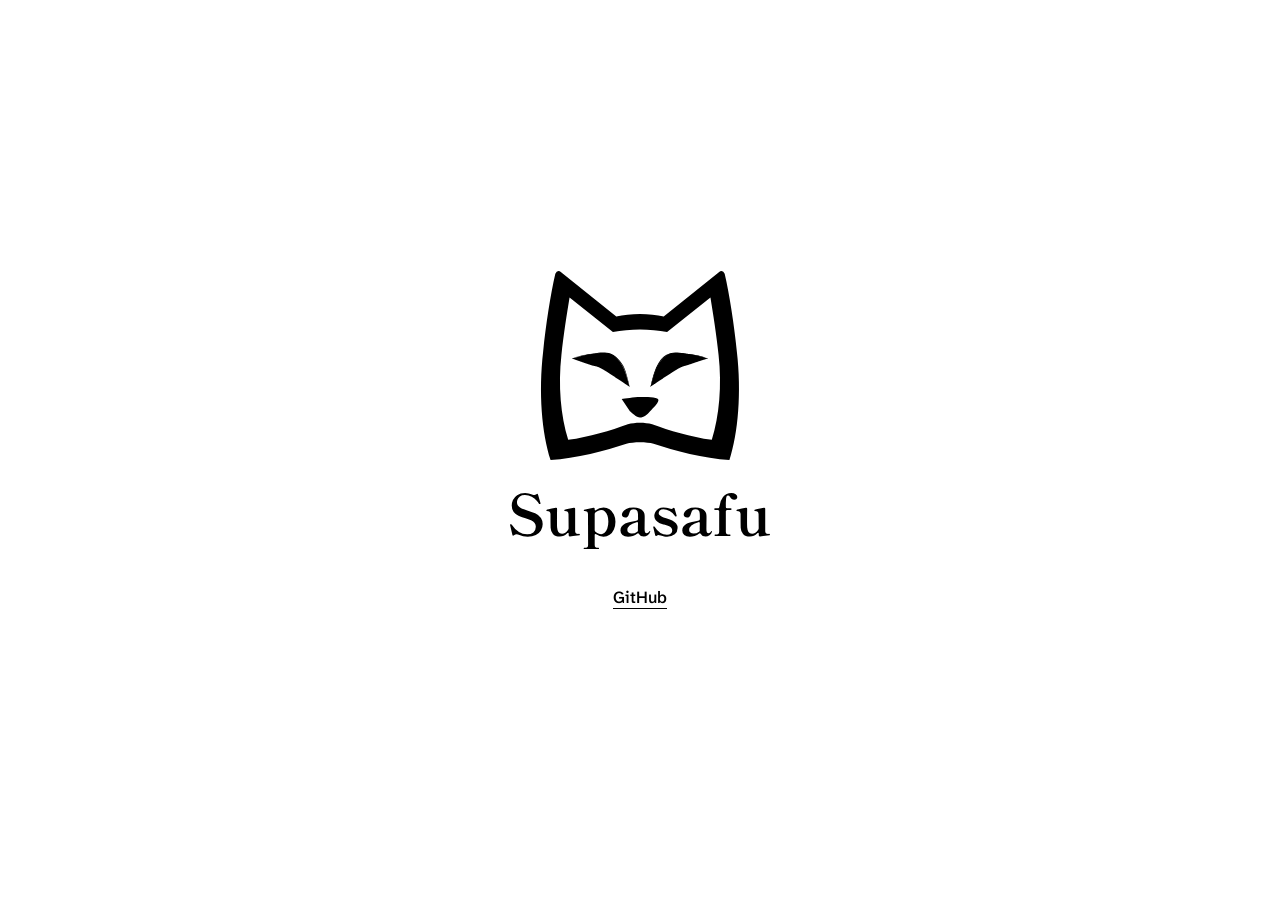
<file: index.html>
<!doctype html>
<html lang="fr">
<head>
<meta charset="utf-8">
<meta name="viewport" content="width=device-width, initial-scale=1">
<meta http-equiv="Content-Security-Policy" content="default-src 'none'; style-src 'self'; font-src 'self'; img-src 'self'; base-uri 'none'; form-action 'none'; upgrade-insecure-requests">
<meta name="referrer" content="strict-origin-when-cross-origin">
<title>Supasafu</title>
<meta name="color-scheme" content="light">
<meta name="theme-color" content="#FFFFFF">
<link rel="icon" href="/favicon.ico" sizes="32x32">
<link rel="icon" href="/favicon.svg" type="image/svg+xml">
<link rel="apple-touch-icon" href="/apple-touch-icon.png">
<link rel="preload" href="/fonts/atkinson-hyperlegible-next-latin-500-normal.woff2" as="font" type="font/woff2" crossorigin>
<link rel="stylesheet" href="/style.css">
<link rel="canonical" href="https://supasafu.com/">
<link rel="me" href="https://github.com/supasafu">
<meta property="og:type" content="website">
<meta property="og:site_name" content="Supasafu">
<meta property="og:title" content="Supasafu">
<meta property="og:url" content="https://supasafu.com/">
<meta property="og:image" content="https://supasafu.com/img/supasafu-social.png">
<meta property="og:image:width" content="1280">
<meta property="og:image:height" content="640">
<meta property="og:image:alt" content="Le masque de chat de Supasafu">
<meta name="twitter:card" content="summary_large_image">
</head>
<body>
<main class="stage">
  <h1 class="brand"><svg class="mask" viewBox="190 24 620 590" aria-hidden="true" focusable="false"><path fill-rule="evenodd" d="M236 600 C 210 520, 200 400, 214 280 C 222 200, 236 110, 250 50 Q 256 36, 268 46 L 430 176 C 470 166, 530 166, 570 176 L 732 46 Q 744 36, 750 50 C 764 110, 778 200, 786 280 C 800 400, 790 520, 764 600 C 690 596, 600 572, 540 552 C 520 546, 480 546, 460 552 C 400 572, 310 596, 236 600 Z M288 540 C 266 470, 258 380, 268 290 C 274 230, 284 170, 292 120 L 420 222 C 470 212, 530 212, 580 222 L 708 120 C 716 170, 726 230, 732 290 C 742 380, 734 470, 712 540 C 650 532, 586 512, 536 494 C 514 488, 486 488, 464 494 C 414 512, 350 532, 288 540 Z"/><path d="M445.9 419.4 L450.1 418.8 L455.6 418.1 L462.2 417.3 L469.6 416.4 L477.4 415.4 L485.2 414.5 L492.9 413.8 L500.0 413.5 L507.3 413.5 L515.3 413.7 L523.7 414.0 L531.9 414.6 L539.4 415.5 L545.8 416.7 L550.7 418.3 L553.6 420.3 L554.4 423.2 L553.4 427.2 L550.8 432.0 L547.0 437.1 L542.5 442.2 L537.9 447.2 L533.5 451.8 L529.8 455.8 L526.6 459.4 L523.1 462.9 L519.5 466.1 L515.7 468.9 L511.8 471.2 L507.8 472.9 L503.9 473.9 L500.0 474.2 L496.0 473.6 L491.6 471.9 L487.2 469.5 L482.8 466.5 L478.8 463.3 L475.3 460.2 L472.4 457.6 L470.2 455.7 Z"/><path d="M469.4 384.2 L469.3 383.9 L469.2 383.5 L469.0 383.1 L468.9 382.6 L468.7 382.0 L468.6 381.5 L468.4 380.9 L468.2 380.3 L468.0 379.7 L467.9 379.1 L467.7 378.5 L467.5 377.9 L467.3 377.2 L467.2 376.5 L467.0 375.9 L466.8 375.2 L466.6 374.5 L466.4 373.7 L466.2 373.0 L466.0 372.2 L465.8 371.4 L465.5 370.6 L465.3 369.8 L465.1 369.0 L464.9 368.2 L464.6 367.4 L464.4 366.5 L464.2 365.7 L463.9 364.8 L463.7 364.0 L463.4 363.1 L463.2 362.2 L462.9 361.3 L462.7 360.4 L462.4 359.5 L462.1 358.6 L461.9 357.7 L461.6 356.8 L461.3 355.8 L461.0 354.9 L460.8 354.0 L460.5 353.1 L460.2 352.1 L459.9 351.2 L459.6 350.3 L459.3 349.3 L459.0 348.4 L458.7 347.5 L458.4 346.5 L458.1 345.6 L457.8 344.7 L457.5 343.8 L457.2 342.8 L456.8 341.9 L456.5 341.0 L456.2 340.1 L455.9 339.2 L455.5 338.3 L455.2 337.4 L454.9 336.6 L454.5 335.7 L454.2 334.8 L453.9 334.0 L453.5 333.1 L453.2 332.3 L452.8 331.5 L452.5 330.7 L452.2 329.9 L451.8 329.1 L451.5 328.3 L451.1 327.6 L450.7 326.8 L450.4 326.1 L450.0 325.4 L449.7 324.7 L449.3 324.0 L449.0 323.4 L448.6 322.7 L448.2 322.1 L447.9 321.4 L447.5 320.8 L447.1 320.2 L446.8 319.6 L446.4 319.0 L446.0 318.4 L445.7 317.9 L445.3 317.3 L444.9 316.7 L444.6 316.1 L444.2 315.5 L443.8 315.0 L443.4 314.4 L443.1 313.8 L442.7 313.3 L442.3 312.7 L441.9 312.2 L441.6 311.6 L441.2 311.1 L440.8 310.5 L440.4 310.0 L440.0 309.5 L439.6 309.0 L439.2 308.4 L438.8 307.9 L438.4 307.4 L438.1 306.9 L437.7 306.4 L437.3 305.9 L436.9 305.4 L436.5 304.9 L436.0 304.4 L435.6 303.9 L435.2 303.4 L434.8 303.0 L434.4 302.5 L434.0 302.0 L433.6 301.6 L433.2 301.1 L432.7 300.6 L432.3 300.2 L431.9 299.8 L431.4 299.3 L431.0 298.9 L430.6 298.5 L430.1 298.0 L429.7 297.6 L429.2 297.2 L428.8 296.8 L428.3 296.4 L427.9 296.0 L427.4 295.6 L427.0 295.2 L426.5 294.8 L426.0 294.4 L425.6 294.1 L425.1 293.7 L424.6 293.4 L424.1 293.0 L423.6 292.6 L423.2 292.3 L422.7 292.0 L422.2 291.6 L421.7 291.3 L421.2 291.0 L420.6 290.7 L420.1 290.4 L419.6 290.0 L419.1 289.8 L418.5 289.5 L418.0 289.2 L417.5 288.9 L416.9 288.6 L416.4 288.3 L415.8 288.1 L415.3 287.8 L414.7 287.6 L414.1 287.3 L413.6 287.1 L413.0 286.9 L412.4 286.6 L411.8 286.4 L411.2 286.2 L410.6 286.0 L410.0 285.8 L409.3 285.7 L408.7 285.5 L408.0 285.3 L407.4 285.2 L406.7 285.0 L406.1 284.9 L405.4 284.8 L404.7 284.6 L404.0 284.5 L403.3 284.4 L402.6 284.3 L401.9 284.2 L401.2 284.1 L400.5 284.1 L399.7 284.0 L399.0 283.9 L398.3 283.9 L397.5 283.8 L396.8 283.8 L396.0 283.7 L395.3 283.7 L394.5 283.7 L393.8 283.7 L393.0 283.6 L392.2 283.6 L391.4 283.6 L390.6 283.6 L389.9 283.7 L389.1 283.7 L388.3 283.7 L387.5 283.7 L386.7 283.7 L385.9 283.8 L385.1 283.8 L384.3 283.8 L383.5 283.9 L382.7 283.9 L381.9 284.0 L381.1 284.1 L380.3 284.1 L379.5 284.2 L378.7 284.2 L377.9 284.3 L377.1 284.4 L376.3 284.5 L375.5 284.5 L374.7 284.6 L373.9 284.7 L373.1 284.8 L372.3 284.9 L371.5 285.0 L370.7 285.1 L369.9 285.2 L369.1 285.3 L368.3 285.4 L367.5 285.5 L366.7 285.6 L365.9 285.7 L365.1 285.8 L364.3 285.9 L363.6 286.0 L362.8 286.1 L362.0 286.2 L361.3 286.3 L360.5 286.4 L359.7 286.5 L359.0 286.6 L358.2 286.7 L357.5 286.8 L356.8 286.9 L356.1 287.0 L355.3 287.1 L354.6 287.2 L353.9 287.3 L353.2 287.4 L352.4 287.5 L351.7 287.6 L351.0 287.7 L350.3 287.8 L349.6 287.9 L348.8 288.0 L348.1 288.1 L347.4 288.2 L346.7 288.3 L345.9 288.5 L345.2 288.6 L344.4 288.7 L343.7 288.9 L342.9 289.0 L342.1 289.2 L341.4 289.3 L340.6 289.5 L339.9 289.6 L339.1 289.8 L338.3 290.0 L337.6 290.1 L336.8 290.3 L336.0 290.5 L335.3 290.7 L334.5 290.8 L333.7 291.0 L333.0 291.2 L332.2 291.4 L331.4 291.6 L330.7 291.8 L329.9 291.9 L329.1 292.1 L328.4 292.3 L327.6 292.5 L326.9 292.7 L326.1 292.9 L325.4 293.1 L324.6 293.3 L323.9 293.5 L323.2 293.7 L322.5 293.8 L321.7 294.0 L321.0 294.2 L320.3 294.4 L319.6 294.6 L318.9 294.8 L318.2 295.0 L317.5 295.2 L316.8 295.3 L316.1 295.5 L315.5 295.7 L314.8 295.9 L314.2 296.1 L313.5 296.2 L312.9 296.4 L312.2 296.6 L311.6 296.7 L311.0 296.9 L310.4 297.1 L309.8 297.2 L309.2 297.4 L308.6 297.5 L308.1 297.7 L307.5 297.8 L307.0 298.0 L306.4 298.1 L305.9 298.3 L305.4 298.4 L304.9 298.5 L304.4 298.6 L303.9 298.8 L303.5 298.9 L303.0 299.0 L302.6 299.1 L302.1 299.2 L301.5 299.3 L301.0 299.3 L300.6 299.4 L300.2 299.5 L299.9 299.6 L299.7 300.0 L299.9 300.4 L300.2 300.6 L300.6 300.7 L301.1 300.9 L301.6 301.0 L302.2 301.2 L302.7 301.3 L303.2 301.5 L303.7 301.7 L304.2 301.9 L304.7 302.0 L305.2 302.2 L305.8 302.4 L306.4 302.6 L306.9 302.8 L307.5 303.1 L308.1 303.3 L308.7 303.5 L309.4 303.7 L310.0 303.9 L310.7 304.2 L311.3 304.4 L312.0 304.7 L312.7 304.9 L313.4 305.1 L314.1 305.4 L314.8 305.6 L315.5 305.9 L316.3 306.2 L317.0 306.4 L317.7 306.7 L318.5 306.9 L319.2 307.2 L320.0 307.5 L320.8 307.7 L321.6 308.0 L322.3 308.3 L323.1 308.6 L323.9 308.8 L324.7 309.1 L325.5 309.4 L326.3 309.7 L327.1 309.9 L327.9 310.2 L328.7 310.5 L329.5 310.8 L330.3 311.0 L331.1 311.3 L331.9 311.6 L332.7 311.9 L333.5 312.1 L334.3 312.4 L335.1 312.7 L335.8 313.0 L336.6 313.2 L337.4 313.5 L338.2 313.8 L339.0 314.0 L339.7 314.3 L340.5 314.6 L341.3 314.8 L342.0 315.1 L342.8 315.3 L343.5 315.6 L344.2 315.8 L345.0 316.1 L345.7 316.3 L346.4 316.6 L347.1 316.8 L347.8 317.0 L348.5 317.3 L349.1 317.5 L349.8 317.7 L350.4 317.9 L351.1 318.1 L351.7 318.4 L352.3 318.6 L352.9 318.8 L353.5 319.0 L354.1 319.2 L354.6 319.3 L355.2 319.5 L355.7 319.7 L356.2 319.8 L356.8 320.0 L357.3 320.2 L357.8 320.3 L358.2 320.5 L358.7 320.6 L359.2 320.7 L359.6 320.8 L360.1 321.0 L360.5 321.1 L360.9 321.2 L361.4 321.3 L361.8 321.4 L362.2 321.5 L362.6 321.6 L363.0 321.7 L363.4 321.8 L363.8 321.8 L364.1 321.9 L364.5 322.0 L364.9 322.1 L365.2 322.2 L365.6 322.2 L366.0 322.3 L366.3 322.4 L366.7 322.5 L367.0 322.5 L367.4 322.6 L367.7 322.7 L368.1 322.8 L368.4 322.8 L368.7 322.9 L369.1 323.0 L369.4 323.1 L369.8 323.1 L370.1 323.2 L370.5 323.3 L370.8 323.4 L371.2 323.5 L371.5 323.6 L371.9 323.7 L372.2 323.8 L372.6 323.9 L373.0 324.0 L373.4 324.1 L373.7 324.3 L374.1 324.4 L374.5 324.5 L374.9 324.7 L375.3 324.8 L375.7 325.0 L376.1 325.1 L376.6 325.3 L377.0 325.5 L377.4 325.6 L377.9 325.8 L378.4 326.0 L378.8 326.2 L379.3 326.4 L379.8 326.7 L380.3 326.9 L380.8 327.1 L381.3 327.4 L381.8 327.6 L382.4 327.9 L382.9 328.2 L383.5 328.5 L384.1 328.8 L384.7 329.1 L385.3 329.4 L385.9 329.7 L386.5 330.1 L387.2 330.4 L387.9 330.8 L388.5 331.2 L389.2 331.5 L390.0 332.0 L390.7 332.4 L391.5 332.8 L392.3 333.3 L393.1 333.8 L393.9 334.3 L394.8 334.8 L395.6 335.3 L396.5 335.9 L397.4 336.4 L398.4 337.0 L399.3 337.6 L400.3 338.2 L401.3 338.8 L402.3 339.5 L403.3 340.1 L404.4 340.8 L405.4 341.5 L406.5 342.1 L407.6 342.8 L408.7 343.6 L409.8 344.3 L410.9 345.0 L412.0 345.7 L413.2 346.5 L414.3 347.2 L415.5 348.0 L416.6 348.7 L417.8 349.5 L419.0 350.3 L420.2 351.1 L421.4 351.8 L422.5 352.6 L423.7 353.4 L424.9 354.2 L426.1 355.0 L427.3 355.8 L428.5 356.6 L429.7 357.4 L430.9 358.2 L432.1 359.0 L433.3 359.8 L434.5 360.6 L435.7 361.3 L436.9 362.1 L438.0 362.9 L439.2 363.7 L440.4 364.5 L441.5 365.2 L442.6 366.0 L443.8 366.8 L444.9 367.5 L446.0 368.3 L447.1 369.0 L448.2 369.7 L449.3 370.5 L450.4 371.2 L451.4 371.9 L452.4 372.5 L453.5 373.2 L454.5 373.9 L455.5 374.6 L456.4 375.2 L457.4 375.8 L458.3 376.4 L459.2 377.0 L460.1 377.6 L461.0 378.2 L461.8 378.8 L462.7 379.3 L463.5 379.8 L464.2 380.3 L465.0 380.8 L465.7 381.3 L466.5 381.8 L467.2 382.2 L467.9 382.7 L468.5 383.1 L469.1 383.5 L469.6 383.8 L470.0 384.0 Z"/><path d="M469.8 384.1 L468.6 380.2 L467.4 375.0 L465.9 368.8 L464.2 361.9 L462.4 354.5 L460.3 347.0 L458.0 339.5 L455.5 332.4 L452.8 325.9 L449.8 320.3 L446.8 315.5 L443.7 310.9 L440.4 306.7 L436.9 302.7 L433.4 299.1 L429.7 295.7 L425.9 292.6 L421.8 289.9 L417.5 287.5 L412.8 285.4 L407.7 283.9 L402.1 282.9 L396.1 282.4 L389.8 282.3 L383.4 282.7 L377.0 283.4 L370.6 284.2 L364.3 285.1 L358.2 286.0 L352.4 286.8 L346.6 287.7 L340.5 288.7 L334.3 290.0 L328.2 291.3 L322.2 292.8 L316.5 294.3 L311.3 295.8 L306.7 297.2 L302.9 298.4 L299.8 299.4 L300.0 299.9 L303.0 298.9 L306.9 297.7 L311.5 296.5 L316.8 295.2 L322.5 293.9 L328.5 292.7 L334.6 291.5 L340.8 290.5 L346.8 289.6 L352.6 289.0 L358.5 288.4 L364.6 287.8 L370.9 287.1 L377.3 286.4 L383.7 286.0 L389.9 285.8 L395.9 285.8 L401.7 286.3 L406.9 287.2 L411.7 288.5 L416.1 290.4 L420.2 292.6 L424.1 295.1 L427.8 298.0 L431.4 301.1 L434.9 304.6 L438.3 308.4 L441.6 312.5 L444.8 316.8 L447.9 321.4 L450.9 326.8 L453.7 333.1 L456.4 340.0 L458.8 347.4 L461.0 354.9 L463.1 362.2 L464.9 369.1 L466.6 375.2 L468.1 380.3 L469.3 384.2 Z"/><path d="M530.4 384.1 L530.5 383.8 L530.6 383.5 L530.8 383.0 L530.9 382.5 L531.1 382.0 L531.3 381.4 L531.4 380.8 L531.6 380.3 L531.8 379.7 L531.9 379.1 L532.1 378.5 L532.3 377.8 L532.5 377.2 L532.7 376.5 L532.9 375.8 L533.1 375.1 L533.3 374.4 L533.5 373.7 L533.7 372.9 L533.9 372.2 L534.1 371.4 L534.3 370.6 L534.6 369.8 L534.8 369.0 L535.0 368.2 L535.2 367.4 L535.5 366.5 L535.7 365.7 L536.0 364.8 L536.2 363.9 L536.5 363.0 L536.7 362.2 L537.0 361.3 L537.2 360.4 L537.5 359.5 L537.8 358.6 L538.1 357.6 L538.3 356.7 L538.6 355.8 L538.9 354.9 L539.2 354.0 L539.5 353.0 L539.7 352.1 L540.0 351.2 L540.3 350.2 L540.6 349.3 L540.9 348.4 L541.2 347.4 L541.5 346.5 L541.8 345.6 L542.1 344.7 L542.5 343.7 L542.8 342.8 L543.1 341.9 L543.4 341.0 L543.7 340.1 L544.1 339.2 L544.4 338.3 L544.7 337.4 L545.0 336.5 L545.4 335.7 L545.7 334.8 L546.0 333.9 L546.4 333.1 L546.7 332.3 L547.1 331.5 L547.4 330.6 L547.7 329.8 L548.1 329.1 L548.4 328.3 L548.8 327.5 L549.1 326.8 L549.5 326.0 L549.8 325.3 L550.2 324.6 L550.5 324.0 L550.9 323.3 L551.2 322.6 L551.6 322.0 L552.0 321.3 L552.3 320.7 L552.7 320.1 L553.0 319.5 L553.4 318.9 L553.8 318.3 L554.1 317.7 L554.5 317.2 L554.9 316.6 L555.2 316.0 L555.6 315.4 L556.0 314.8 L556.3 314.3 L556.7 313.7 L557.1 313.1 L557.5 312.6 L557.8 312.0 L558.2 311.5 L558.6 310.9 L559.0 310.4 L559.3 309.8 L559.7 309.3 L560.1 308.8 L560.5 308.2 L560.9 307.7 L561.3 307.2 L561.7 306.7 L562.1 306.2 L562.5 305.6 L562.9 305.1 L563.3 304.6 L563.7 304.2 L564.1 303.7 L564.5 303.2 L564.9 302.7 L565.3 302.2 L565.7 301.8 L566.1 301.3 L566.6 300.8 L567.0 300.4 L567.4 299.9 L567.8 299.5 L568.3 299.0 L568.7 298.6 L569.1 298.2 L569.6 297.7 L570.0 297.3 L570.5 296.9 L570.9 296.5 L571.4 296.1 L571.8 295.7 L572.3 295.3 L572.8 294.9 L573.2 294.5 L573.7 294.1 L574.2 293.8 L574.7 293.4 L575.1 293.0 L575.6 292.7 L576.1 292.3 L576.6 292.0 L577.1 291.6 L577.6 291.3 L578.1 291.0 L578.7 290.7 L579.2 290.3 L579.7 290.0 L580.2 289.7 L580.8 289.4 L581.3 289.1 L581.8 288.9 L582.4 288.6 L582.9 288.3 L583.5 288.0 L584.0 287.8 L584.6 287.5 L585.2 287.3 L585.8 287.0 L586.3 286.8 L586.9 286.6 L587.5 286.4 L588.1 286.2 L588.7 286.0 L589.4 285.8 L590.0 285.6 L590.6 285.4 L591.3 285.3 L591.9 285.1 L592.6 284.9 L593.2 284.8 L593.9 284.7 L594.6 284.5 L595.3 284.4 L596.0 284.3 L596.7 284.2 L597.4 284.1 L598.1 284.1 L598.8 284.0 L599.5 283.9 L600.2 283.8 L601.0 283.8 L601.7 283.7 L602.5 283.7 L603.2 283.6 L604.0 283.6 L604.7 283.6 L605.5 283.6 L606.2 283.6 L607.0 283.5 L607.8 283.5 L608.6 283.5 L609.4 283.6 L610.1 283.6 L610.9 283.6 L611.7 283.6 L612.5 283.6 L613.3 283.7 L614.1 283.7 L614.9 283.7 L615.7 283.8 L616.5 283.8 L617.3 283.9 L618.1 283.9 L618.9 284.0 L619.7 284.1 L620.5 284.1 L621.3 284.2 L622.1 284.3 L622.9 284.3 L623.7 284.4 L624.5 284.5 L625.3 284.6 L626.1 284.6 L627.0 284.7 L627.8 284.8 L628.6 284.9 L629.4 285.0 L630.2 285.1 L630.9 285.2 L631.7 285.3 L632.5 285.4 L633.3 285.5 L634.1 285.6 L634.9 285.6 L635.7 285.7 L636.4 285.8 L637.2 285.9 L638.0 286.0 L638.8 286.1 L639.5 286.2 L640.3 286.3 L641.0 286.4 L641.8 286.5 L642.5 286.6 L643.2 286.7 L644.0 286.8 L644.7 286.9 L645.4 286.9 L646.1 287.0 L646.9 287.1 L647.6 287.2 L648.3 287.3 L649.0 287.4 L649.8 287.5 L650.5 287.6 L651.2 287.7 L651.9 287.8 L652.7 287.9 L653.4 288.0 L654.1 288.1 L654.9 288.3 L655.7 288.4 L656.4 288.5 L657.2 288.7 L657.9 288.8 L658.7 289.0 L659.5 289.1 L660.2 289.3 L661.0 289.4 L661.8 289.6 L662.5 289.8 L663.3 289.9 L664.1 290.1 L664.8 290.3 L665.6 290.4 L666.4 290.6 L667.1 290.8 L667.9 291.0 L668.7 291.2 L669.4 291.3 L670.2 291.5 L671.0 291.7 L671.7 291.9 L672.5 292.1 L673.2 292.3 L674.0 292.5 L674.7 292.7 L675.5 292.9 L676.2 293.1 L676.9 293.2 L677.7 293.4 L678.4 293.6 L679.1 293.8 L679.8 294.0 L680.5 294.2 L681.2 294.4 L681.9 294.6 L682.6 294.8 L683.3 295.0 L684.0 295.2 L684.6 295.4 L685.3 295.6 L685.9 295.7 L686.6 295.9 L687.2 296.1 L687.8 296.3 L688.5 296.5 L689.1 296.7 L689.7 296.8 L690.3 297.0 L690.8 297.2 L691.4 297.3 L692.0 297.5 L692.5 297.7 L693.1 297.8 L693.6 298.0 L694.1 298.1 L694.6 298.3 L695.1 298.4 L695.6 298.6 L696.1 298.7 L696.5 298.9 L697.0 299.0 L697.4 299.1 L697.9 299.2 L698.4 299.3 L698.9 299.4 L699.4 299.5 L699.7 299.6 L700.0 299.8 L700.1 300.0 L700.0 300.2 L699.7 300.3 L699.3 300.5 L698.8 300.6 L698.3 300.7 L697.7 300.9 L697.2 301.0 L696.7 301.1 L696.2 301.3 L695.7 301.4 L695.2 301.6 L694.6 301.8 L694.0 302.0 L693.5 302.1 L692.9 302.3 L692.3 302.5 L691.7 302.7 L691.0 302.9 L690.4 303.1 L689.8 303.3 L689.1 303.5 L688.4 303.7 L687.7 303.9 L687.0 304.1 L686.3 304.4 L685.6 304.6 L684.9 304.8 L684.2 305.1 L683.4 305.3 L682.7 305.5 L681.9 305.8 L681.2 306.0 L680.4 306.3 L679.7 306.5 L678.9 306.8 L678.1 307.0 L677.3 307.3 L676.5 307.5 L675.7 307.8 L674.9 308.0 L674.2 308.3 L673.4 308.5 L672.5 308.8 L671.7 309.1 L670.9 309.3 L670.1 309.6 L669.3 309.9 L668.5 310.1 L667.7 310.4 L666.9 310.6 L666.1 310.9 L665.3 311.2 L664.5 311.4 L663.7 311.7 L662.9 312.0 L662.2 312.2 L661.4 312.5 L660.6 312.7 L659.8 313.0 L659.0 313.3 L658.3 313.5 L657.5 313.8 L656.8 314.0 L656.0 314.3 L655.3 314.5 L654.6 314.8 L653.9 315.0 L653.2 315.3 L652.5 315.5 L651.8 315.7 L651.1 316.0 L650.4 316.2 L649.8 316.4 L649.1 316.7 L648.5 316.9 L647.9 317.1 L647.2 317.3 L646.6 317.5 L646.1 317.7 L645.5 317.9 L644.9 318.1 L644.4 318.3 L643.9 318.5 L643.4 318.7 L642.8 318.8 L642.4 319.0 L641.9 319.2 L641.4 319.3 L640.9 319.5 L640.5 319.6 L640.0 319.7 L639.6 319.9 L639.2 320.0 L638.8 320.1 L638.3 320.2 L637.9 320.3 L637.5 320.5 L637.1 320.6 L636.8 320.7 L636.4 320.8 L636.0 320.9 L635.6 321.0 L635.3 321.1 L634.9 321.2 L634.5 321.3 L634.2 321.4 L633.8 321.5 L633.5 321.6 L633.1 321.6 L632.8 321.7 L632.4 321.8 L632.1 321.9 L631.8 322.0 L631.4 322.1 L631.1 322.2 L630.7 322.3 L630.4 322.4 L630.1 322.5 L629.7 322.6 L629.4 322.7 L629.0 322.8 L628.7 322.9 L628.3 323.1 L628.0 323.2 L627.6 323.3 L627.2 323.4 L626.9 323.6 L626.5 323.7 L626.1 323.8 L625.7 324.0 L625.3 324.1 L624.9 324.3 L624.5 324.4 L624.1 324.6 L623.7 324.8 L623.3 325.0 L622.9 325.1 L622.4 325.3 L622.0 325.5 L621.5 325.7 L621.1 326.0 L620.6 326.2 L620.1 326.4 L619.6 326.7 L619.1 326.9 L618.6 327.2 L618.1 327.4 L617.5 327.7 L617.0 328.0 L616.4 328.3 L615.8 328.6 L615.2 328.9 L614.6 329.2 L614.0 329.6 L613.4 329.9 L612.7 330.3 L612.1 330.6 L611.4 331.0 L610.7 331.4 L610.0 331.8 L609.2 332.3 L608.4 332.7 L607.7 333.2 L606.8 333.7 L606.0 334.2 L605.2 334.7 L604.3 335.2 L603.4 335.7 L602.5 336.3 L601.6 336.9 L600.6 337.5 L599.6 338.1 L598.6 338.7 L597.6 339.4 L596.6 340.0 L595.5 340.7 L594.5 341.3 L593.4 342.0 L592.3 342.7 L591.2 343.4 L590.1 344.1 L589.0 344.9 L587.9 345.6 L586.7 346.3 L585.6 347.1 L584.4 347.8 L583.3 348.6 L582.1 349.3 L580.9 350.1 L579.7 350.9 L578.5 351.7 L577.3 352.4 L576.1 353.2 L575.0 354.0 L573.8 354.8 L572.5 355.6 L571.3 356.4 L570.1 357.2 L568.9 358.0 L567.8 358.8 L566.6 359.6 L565.4 360.3 L564.2 361.1 L563.0 361.9 L561.8 362.7 L560.7 363.5 L559.5 364.3 L558.3 365.0 L557.2 365.8 L556.1 366.5 L554.9 367.3 L553.8 368.0 L552.7 368.8 L551.6 369.5 L550.5 370.2 L549.5 370.9 L548.4 371.6 L547.4 372.3 L546.4 373.0 L545.4 373.7 L544.4 374.3 L543.4 375.0 L542.5 375.6 L541.5 376.2 L540.6 376.8 L539.8 377.4 L538.9 378.0 L538.0 378.6 L537.2 379.1 L536.4 379.6 L535.6 380.2 L534.9 380.6 L534.2 381.1 L533.4 381.6 L532.7 382.1 L532.0 382.6 L531.4 383.0 L530.8 383.4 L530.3 383.7 L529.9 383.9 Z"/><path d="M531.2 384.4 L532.3 380.5 L533.8 375.3 L535.5 369.2 L537.4 362.3 L539.6 355.1 L542.0 347.7 L544.7 340.4 L547.5 333.6 L550.3 327.3 L553.0 321.9 L555.8 317.1 L558.5 312.4 L561.3 307.9 L564.3 303.8 L567.6 300.1 L571.2 296.8 L575.0 294.0 L579.1 291.6 L583.5 289.6 L588.0 287.9 L592.9 286.6 L598.3 285.8 L604.0 285.4 L610.1 285.5 L616.3 285.9 L622.7 286.6 L629.0 287.5 L635.3 288.5 L641.4 289.3 L647.3 289.9 L653.1 290.4 L659.1 291.1 L665.3 291.9 L671.5 293.0 L677.5 294.2 L683.1 295.6 L688.3 296.9 L693.0 298.2 L696.9 299.2 L700.0 299.9 L700.1 299.4 L697.0 298.7 L693.2 297.5 L688.6 296.0 L683.4 294.4 L677.8 292.8 L671.8 291.3 L665.6 290.1 L659.4 289.0 L653.3 288.2 L647.5 287.5 L641.7 286.8 L635.7 285.9 L629.4 284.9 L623.0 283.9 L616.6 283.1 L610.2 282.6 L603.9 282.7 L598.0 283.1 L592.4 284.1 L587.2 285.4 L582.5 287.2 L578.0 289.3 L573.6 291.9 L569.5 294.8 L565.7 298.3 L562.2 302.1 L559.0 306.4 L556.1 310.9 L553.4 315.7 L550.7 320.7 L548.0 326.2 L545.3 332.7 L542.6 339.7 L540.1 347.1 L537.9 354.6 L535.9 362.0 L534.3 368.9 L533.0 375.1 L531.8 380.3 L530.7 384.2 Z"/></svg><svg class="wordmark" viewBox="51 -749 4534 978" role="img" aria-label="Supasafu"><path d="M189 -25Q176 -31 164 -31Q145 -31 120 -11Q113 -4 105 -4Q95 -4 92 -19L53 -187L51 -196Q51 -198 53.5 -200.0Q56 -202 58.5 -203.0Q61 -204 62 -205Q64 -206 68 -206Q72 -206 79 -198Q191 -28 350 -28Q414 -28 457.5 -61.0Q501 -94 501 -159Q501 -235 418 -272Q377 -290 308 -312Q299 -315 263.0 -327.0Q227 -339 199 -353Q81 -413 81 -533Q81 -578 102.0 -627.0Q123 -676 175.5 -711.5Q228 -747 315 -747Q346 -747 375.5 -740.0Q405 -733 447 -719Q463 -713 475 -713Q494 -713 511 -727Q519 -734 526 -734Q536 -734 539 -721L582 -574Q582 -573 583.0 -568.5Q584 -564 581 -561L575 -558Q569 -556 566 -556Q561 -556 556 -562Q544 -582 513.0 -616.5Q482 -651 429.5 -681.5Q377 -712 312 -712Q254 -712 223.0 -687.5Q192 -663 182.0 -635.0Q172 -607 172 -587Q172 -523 238 -488Q259 -477 293.5 -464.5Q328 -452 364 -440Q448 -413 490 -394Q561 -360 591.0 -311.5Q621 -263 621 -207Q621 -145 590.5 -95.0Q560 -45 501.0 -16.0Q442 13 360 13Q285 13 189 -25Z M1270 -23Q1270 -15 1263 -13L1152 1L1096 8H1091Q1074 8 1074 -11V-38Q1074 -55 1063 -55Q1056 -55 1049 -47Q995 11 921 11Q839 11 800.0 -34.0Q761 -79 759 -142Q757 -222 757 -381Q756 -413 741.5 -423.0Q727 -433 693 -434Q684 -435 684 -448Q693 -458 702 -460Q744 -470 850 -491L856 -492Q872 -492 872 -475Q872 -435 871 -407L870 -283Q870 -189 872 -151Q876 -101 894.5 -70.0Q913 -39 958 -39Q988 -39 1015.5 -57.0Q1043 -75 1065 -108Q1073 -120 1073 -134L1071 -380Q1070 -412 1055.5 -422.0Q1041 -432 1007 -434Q998 -435 998 -450Q998 -456 1004 -457Q1026 -463 1073.0 -473.0Q1120 -483 1164 -491L1170 -492Q1187 -492 1187 -473V-84Q1187 -40 1237 -36L1253 -37Q1270 -37 1270 -23Z M1890 -247Q1890 -174 1863.0 -114.5Q1836 -55 1788.5 -21.0Q1741 13 1681 13Q1611 13 1553 -28Q1545 -33 1539 -33Q1528 -33 1528 -16V157Q1528 187 1543.0 196.0Q1558 205 1586 205H1596Q1603 205 1603 216Q1603 229 1596 229H1343Q1336 229 1336 216Q1336 205 1343 205H1354Q1383 205 1398.0 196.0Q1413 187 1413 157L1411 -379Q1411 -411 1396.5 -421.0Q1382 -431 1347 -433Q1338 -434 1338 -449Q1338 -456 1344 -457L1505 -491L1511 -492Q1528 -492 1528 -473V-466Q1528 -453 1533.0 -448.0Q1538 -443 1545 -449Q1605 -496 1682 -496Q1739 -496 1787.0 -463.5Q1835 -431 1862.5 -374.5Q1890 -318 1890 -247ZM1766 -251Q1766 -313 1750.0 -358.5Q1734 -404 1705.5 -428.5Q1677 -453 1642 -453Q1618 -453 1590.5 -441.0Q1563 -429 1539 -408Q1528 -397 1528 -382V-101Q1528 -86 1541 -74Q1565 -54 1591.0 -42.5Q1617 -31 1641 -31Q1671 -31 1700.0 -55.5Q1729 -80 1747.5 -130.0Q1766 -180 1766 -251Z M2497 -81 2496 -75Q2484 -37 2451.5 -13.0Q2419 11 2384 11Q2323 11 2300 -35Q2294 -47 2285 -47Q2281 -47 2273 -42Q2237 -14 2194.0 0.0Q2151 14 2109 14Q2047 14 2012.0 -14.5Q1977 -43 1977 -95Q1977 -171 2060 -216Q2083 -228 2112.0 -235.5Q2141 -243 2190 -253Q2240 -263 2266 -270Q2284 -275 2284 -294V-320Q2284 -377 2280.5 -401.5Q2277 -426 2264 -442Q2245 -467 2205 -467Q2178 -467 2159.0 -450.5Q2140 -434 2128 -387Q2119 -353 2101.5 -336.5Q2084 -320 2061 -320Q2038 -320 2020.0 -333.5Q2002 -347 2002 -372Q2002 -391 2017.5 -419.5Q2033 -448 2078.0 -472.0Q2123 -496 2205 -496Q2265 -496 2306.0 -480.0Q2347 -464 2370 -437Q2388 -417 2394.0 -393.0Q2400 -369 2400 -334Q2400 -266 2399 -230L2398 -118Q2398 -75 2408.5 -62.0Q2419 -49 2434 -49Q2446 -49 2459.0 -57.5Q2472 -66 2482 -83Q2485 -88 2489 -88Q2497 -88 2497 -81ZM2271 -74Q2282 -82 2282 -96L2281 -130L2283 -222Q2283 -242 2267 -242L2258 -240Q2175 -217 2136.0 -183.5Q2097 -150 2097 -103Q2097 -76 2118.0 -58.5Q2139 -41 2176 -41Q2226 -41 2271 -74Z M2596 2Q2586 2 2583 -11L2549 -150L2548 -155Q2548 -163 2556 -166Q2558 -167 2562 -167Q2569 -167 2573 -160Q2662 -19 2787 -19Q2833 -19 2856.5 -41.0Q2880 -63 2880 -97Q2880 -119 2866.0 -138.0Q2852 -157 2827 -168Q2802 -179 2737 -198Q2731 -200 2701.0 -209.0Q2671 -218 2654 -227Q2613 -247 2590.0 -278.0Q2567 -309 2567 -351Q2567 -386 2585.5 -419.5Q2604 -453 2640.0 -474.5Q2676 -496 2726 -496Q2755 -496 2777.5 -491.5Q2800 -487 2833 -478Q2856 -471 2861 -471Q2882 -471 2898 -486Q2907 -493 2910 -493Q2917 -493 2920 -481L2957 -357L2958 -351Q2958 -345 2950 -341Q2946 -339 2942 -339Q2936 -339 2932 -345Q2893 -403 2835.0 -434.0Q2777 -465 2727 -465Q2683 -465 2663.5 -443.0Q2644 -421 2644 -398Q2644 -379 2657.5 -364.0Q2671 -349 2701 -334Q2720 -325 2775 -308Q2848 -285 2880 -270Q2923 -249 2948.5 -216.0Q2974 -183 2974 -138Q2974 -68 2923.5 -27.5Q2873 13 2792 13Q2764 13 2739.0 8.0Q2714 3 2680 -6Q2649 -15 2641 -15Q2624 -15 2610 -4Q2603 2 2596 2Z M3575 -81 3574 -75Q3562 -37 3529.5 -13.0Q3497 11 3462 11Q3401 11 3378 -35Q3372 -47 3363 -47Q3359 -47 3351 -42Q3315 -14 3272.0 0.0Q3229 14 3187 14Q3125 14 3090.0 -14.5Q3055 -43 3055 -95Q3055 -171 3138 -216Q3161 -228 3190.0 -235.5Q3219 -243 3268 -253Q3318 -263 3344 -270Q3362 -275 3362 -294V-320Q3362 -377 3358.5 -401.5Q3355 -426 3342 -442Q3323 -467 3283 -467Q3256 -467 3237.0 -450.5Q3218 -434 3206 -387Q3197 -353 3179.5 -336.5Q3162 -320 3139 -320Q3116 -320 3098.0 -333.5Q3080 -347 3080 -372Q3080 -391 3095.5 -419.5Q3111 -448 3156.0 -472.0Q3201 -496 3283 -496Q3343 -496 3384.0 -480.0Q3425 -464 3448 -437Q3466 -417 3472.0 -393.0Q3478 -369 3478 -334Q3478 -266 3477 -230L3476 -118Q3476 -75 3486.5 -62.0Q3497 -49 3512 -49Q3524 -49 3537.0 -57.5Q3550 -66 3560 -83Q3563 -88 3567 -88Q3575 -88 3575 -81ZM3349 -74Q3360 -82 3360 -96L3359 -130L3361 -222Q3361 -242 3345 -242L3336 -240Q3253 -217 3214.0 -183.5Q3175 -150 3175 -103Q3175 -76 3196.0 -58.5Q3217 -41 3254 -41Q3304 -41 3349 -74Z M4015 -680Q4015 -659 4001.0 -645.0Q3987 -631 3962 -631Q3935 -631 3919.5 -643.5Q3904 -656 3889 -678Q3878 -693 3870.5 -700.0Q3863 -707 3852 -707Q3836 -707 3827.5 -686.5Q3819 -666 3817 -616Q3815 -597 3815 -554V-506Q3815 -485 3836 -485H3895Q3916 -485 3916 -468Q3916 -451 3895 -451H3836Q3826 -451 3820.5 -445.5Q3815 -440 3815 -430V-72Q3815 -42 3831.5 -33.0Q3848 -24 3877 -24H3889Q3896 -24 3896 -12Q3896 0 3889 0H3626Q3619 0 3619 -12Q3619 -24 3626 -24H3637Q3666 -24 3682.5 -33.0Q3699 -42 3699 -72V-430Q3699 -440 3693.5 -445.5Q3688 -451 3678 -451H3632Q3611 -451 3611 -468Q3611 -485 3632 -485H3680Q3700 -485 3701 -507Q3711 -611 3765.5 -680.0Q3820 -749 3911 -749Q3958 -749 3986.5 -727.5Q4015 -706 4015 -680Z M4585 -23Q4585 -15 4578 -13L4467 1L4411 8H4406Q4389 8 4389 -11V-38Q4389 -55 4378 -55Q4371 -55 4364 -47Q4310 11 4236 11Q4154 11 4115.0 -34.0Q4076 -79 4074 -142Q4072 -222 4072 -381Q4071 -413 4056.5 -423.0Q4042 -433 4008 -434Q3999 -435 3999 -448Q4008 -458 4017 -460Q4059 -470 4165 -491L4171 -492Q4187 -492 4187 -475Q4187 -435 4186 -407L4185 -283Q4185 -189 4187 -151Q4191 -101 4209.5 -70.0Q4228 -39 4273 -39Q4303 -39 4330.5 -57.0Q4358 -75 4380 -108Q4388 -120 4388 -134L4386 -380Q4385 -412 4370.5 -422.0Q4356 -432 4322 -434Q4313 -435 4313 -450Q4313 -456 4319 -457Q4341 -463 4388.0 -473.0Q4435 -483 4479 -491L4485 -492Q4502 -492 4502 -473V-84Q4502 -40 4552 -36L4568 -37Q4585 -37 4585 -23Z"/></svg></h1>
  <p class="links"><a href="https://github.com/supasafu" rel="me">GitHub</a></p>
</main>
</body>
</html>
</file>
<file: style.css>
/* Supasafu — page de présence. Encre noire sur papier blanc. */

@font-face {
  font-family: "Atkinson Hyperlegible Next";
  src: url("/fonts/atkinson-hyperlegible-next-latin-500-normal.woff2") format("woff2");
  font-weight: 500;
  font-style: normal;
  font-display: swap;
}

:root {
  --paper: #FFFFFF;
  --ink: #000000;
  --ink-muted: #5C5C5C;
  color-scheme: light;
}

*, *::before, *::after { box-sizing: border-box; }

html { background: var(--paper); }

body {
  margin: 0;
  min-height: 100vh;
  min-height: 100svh;
  background: var(--paper);
  color: var(--ink);
  font: 500 1.0625rem/1.5 "Atkinson Hyperlegible Next", system-ui, sans-serif;
}

.stage {
  min-height: 100svh;
  display: flex;
  flex-direction: column;
  align-items: center;
  justify-content: center;
  gap: 2.25rem;
  padding: 3rem 1.5rem 4.5rem;   /* un peu plus d'air en bas : le bloc paraît centré */
  text-align: center;
}

.brand {
  margin: 0;
  display: flex;
  flex-direction: column;
  align-items: center;
  gap: clamp(1.25rem, 3.5vw, 1.75rem);
  font-size: inherit;
}

.mask {
  display: block;
  width: min(44vw, 210px);
  height: auto;
  fill: var(--ink);
}

.wordmark {
  display: block;
  width: min(62vw, 260px);
  height: auto;
  fill: var(--ink);
}

.links { margin: 0; }

a {
  color: var(--ink);
  text-decoration-line: underline;
  text-decoration-thickness: 1px;
  text-underline-offset: 0.3em;
}
a:hover { text-decoration-thickness: 2px; }
a:focus-visible {
  outline: 2px solid var(--ink);
  outline-offset: 6px;
  border-radius: 2px;
}

/* Page 404 : le masque penche la tête. */
.mask--lost { width: min(36vw, 160px); transform: rotate(-9deg); }
.message {
  margin: 0;
  font: 500 1.375rem/1.3 "Atkinson Hyperlegible Next", system-ui, sans-serif;
}

/* Un seul mouvement : le masque apparaît, puis le nom. */
@media (prefers-reduced-motion: no-preference) {
  .brand .mask { animation: apparaitre 900ms cubic-bezier(0.2, 0.7, 0.2, 1) 100ms both; }
  .brand .wordmark { animation: apparaitre 900ms cubic-bezier(0.2, 0.7, 0.2, 1) 450ms both; }
}
@keyframes apparaitre {
  from { opacity: 0; transform: translateY(8px); }
  to   { opacity: 1; transform: none; }
}
</file>
